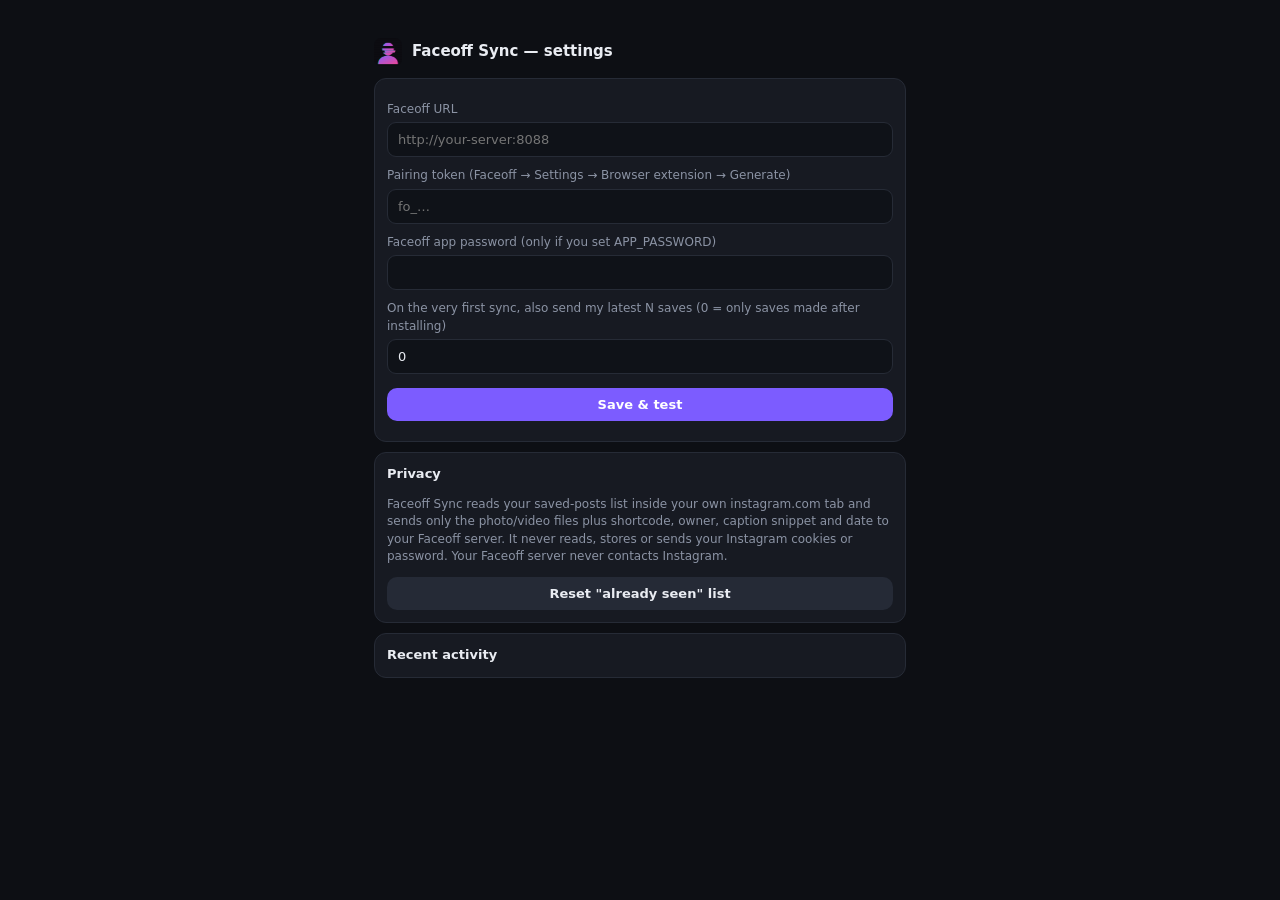
<file: extension/options.html>
<!doctype html><html class="page"><head><meta charset="utf-8"><title>Faceoff Sync settings</title><link rel="stylesheet" href="ui.css"></head>
<body><div class="wrap">
<header><img src="icons/icon48.png" alt=""><b>Faceoff Sync — settings</b></header>
<div class="card">
  <label for="url">Faceoff URL</label><input type="url" id="url" placeholder="http://your-server:8088" required>
  <label for="token">Pairing token (Faceoff → Settings → Browser extension → Generate)</label><input type="password" id="token" autocomplete="off" placeholder="fo_…">
  <label for="password">Faceoff app password (only if you set APP_PASSWORD)</label><input type="password" id="password" autocomplete="off">
  <label for="firstSend">On the very first sync, also send my latest N saves (0 = only saves made after installing)</label><input type="number" id="firstSend" min="0" max="20" value="0">
  <div class="row" style="margin-top:14px"><button class="pri" id="save">Save &amp; test</button></div>
  <div id="msg" class="mut" style="margin-top:8px"></div>
</div>
<div class="card">
  <b>Privacy</b>
  <p class="mut">Faceoff Sync reads your saved-posts list inside your own instagram.com tab and sends only the photo/video files plus shortcode, owner, caption snippet and date to your Faceoff server. It never reads, stores or sends your Instagram cookies or password. Your Faceoff server never contacts Instagram.</p>
  <div class="row"><button id="rebase">Reset "already seen" list</button></div>
</div>
<div class="card"><b>Recent activity</b><pre id="logs"></pre></div>
</div><script src="cfg.js"></script><script src="options.js"></script></body></html>
</file>
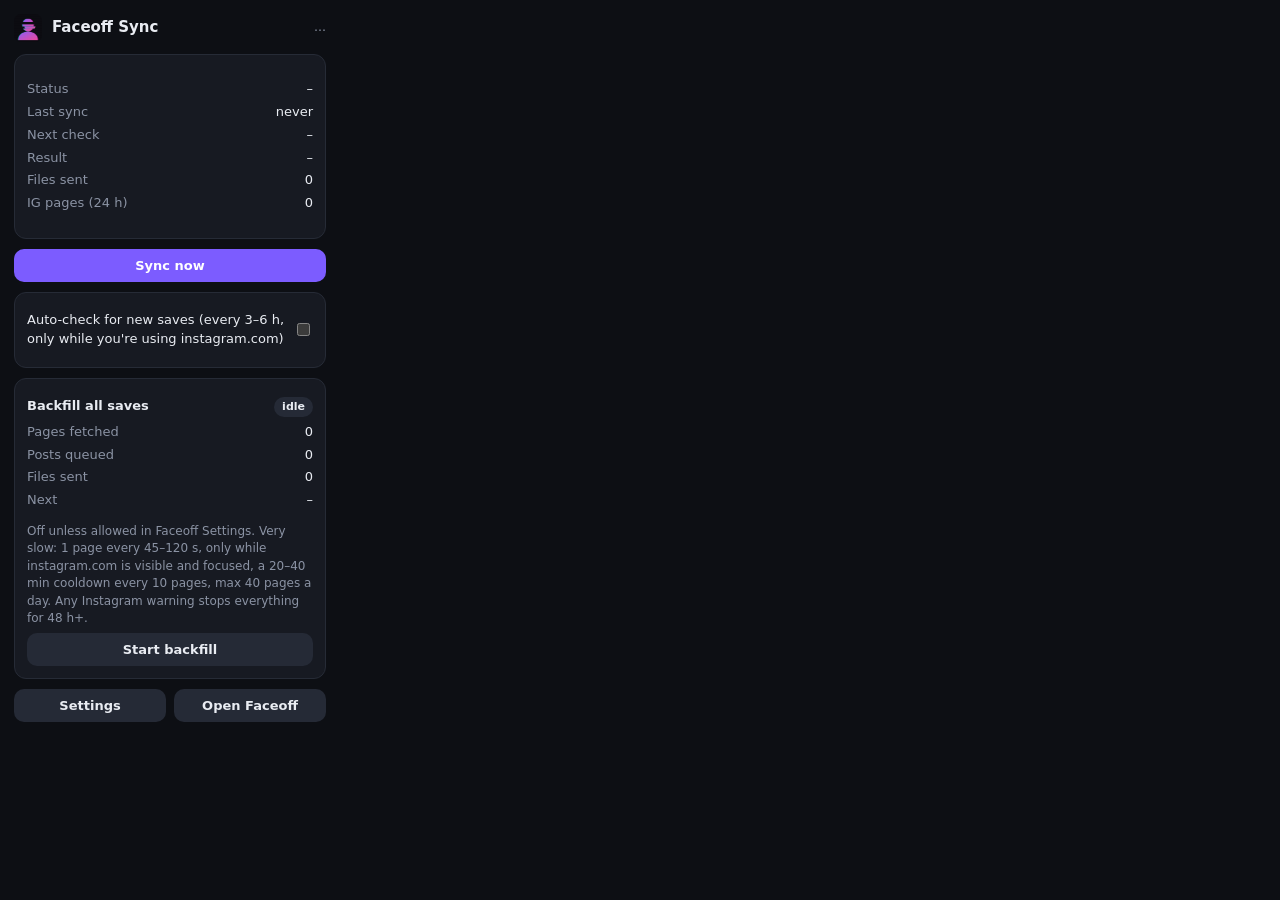
<file: extension/popup.html>
<!doctype html><html><head><meta charset="utf-8"><link rel="stylesheet" href="ui.css"></head>
<body><div class="wrap">
<header><img src="icons/icon48.png" alt=""><b>Faceoff Sync</b><span id="srv">…</span></header>
<div class="card">
  <dl class="kv">
    <dt>Status</dt><dd id="state">–</dd>
    <dt>Last sync</dt><dd id="last">never</dd>
    <dt>Next check</dt><dd id="next">–</dd>
    <dt>Result</dt><dd id="result">–</dd>
    <dt>Files sent</dt><dd id="sent">0</dd>
    <dt>IG pages (24 h)</dt><dd id="pages24">0</dd>
  </dl>
  <div id="err" class="err" hidden></div>
</div>
<div class="row" style="margin-bottom:10px"><button class="pri" id="sync">Sync now</button></div>
<div class="card">
  <div class="tog"><span>Auto-check for new saves (every 3–6 h, only while you're using instagram.com)</span><input type="checkbox" id="auto"></div>
</div>
<div class="card">
  <div class="tog"><b>Backfill all saves</b><span class="pill" id="bfPill">idle</span></div>
  <dl class="kv" style="margin-top:6px">
    <dt>Pages fetched</dt><dd id="bfPages">0</dd>
    <dt>Posts queued</dt><dd id="bfPosts">0</dd>
    <dt>Files sent</dt><dd id="bfSent">0</dd>
    <dt>Next</dt><dd id="bfNext">–</dd>
  </dl>
  <div class="mut" style="margin:6px 0">Off unless allowed in Faceoff Settings. Very slow: 1 page every 45–120 s, only while instagram.com is visible and focused, a 20–40 min cooldown every 10 pages, max 40 pages a day. Any Instagram warning stops everything for 48 h+.</div>
  <div class="row"><button id="bfGo">Start backfill</button><button id="bfRestart" hidden>Start over</button></div>
</div>
<div class="row"><button id="opts">Settings</button><button id="open">Open Faceoff</button></div>
</div><script src="cfg.js"></script><script src="popup.js"></script></body></html>
</file>
<file: extension/ui.css>
:root{color-scheme:dark;--bg:#0d0f14;--card:#171a22;--line:#262b36;--fg:#e9ecf2;--mut:#8b93a4;--acc:#7c5cff;--ok:#2fd27a;--warn:#ffb340;--bad:#ff5c6c}
*{box-sizing:border-box}body{margin:0;background:var(--bg);color:var(--fg);font:13px/1.45 system-ui,-apple-system,"Segoe UI",sans-serif}
.wrap{padding:14px;width:340px}.page .wrap{width:auto;max-width:560px;margin:24px auto}
header{display:flex;align-items:center;gap:10px;margin-bottom:12px}header img{width:28px;height:28px;border-radius:7px}
header b{font-size:15px}header span{color:var(--mut);font-size:12px;margin-left:auto}
.card{background:var(--card);border:1px solid var(--line);border-radius:12px;padding:12px;margin-bottom:10px}
.kv{display:grid;grid-template-columns:auto 1fr;gap:4px 10px}.kv dt{color:var(--mut)}.kv dd{margin:0;text-align:right;word-break:break-word}
button{appearance:none;border:0;border-radius:10px;padding:9px 12px;font:600 13px system-ui;background:#252a36;color:var(--fg);cursor:pointer}
button.pri{background:var(--acc);color:#fff}button:disabled{opacity:.5}.row{display:flex;gap:8px}.row>*{flex:1}
.pill{display:inline-block;padding:2px 8px;border-radius:99px;font-size:11px;font-weight:700;background:#252a36}
.pill.ok{background:#12351f;color:var(--ok)}.pill.warn{background:#3a2a10;color:var(--warn)}.pill.bad{background:#3a141a;color:var(--bad)}
.err{color:var(--bad);font-size:12px;margin-top:6px}.mut{color:var(--mut);font-size:12px}
label{display:block;margin:10px 0 4px;color:var(--mut);font-size:12px}
input[type=text],input[type=password],input[type=url],input[type=number]{width:100%;padding:9px 10px;border-radius:9px;border:1px solid var(--line);background:#0f1218;color:var(--fg);font:13px system-ui}
.tog{display:flex;align-items:center;justify-content:space-between;margin:6px 0}
progress{width:100%;height:6px;accent-color:var(--acc)}a{color:#a99bff}
pre{white-space:pre-wrap;font:11px ui-monospace,monospace;color:var(--mut);max-height:120px;overflow:auto;margin:0}
</file>
